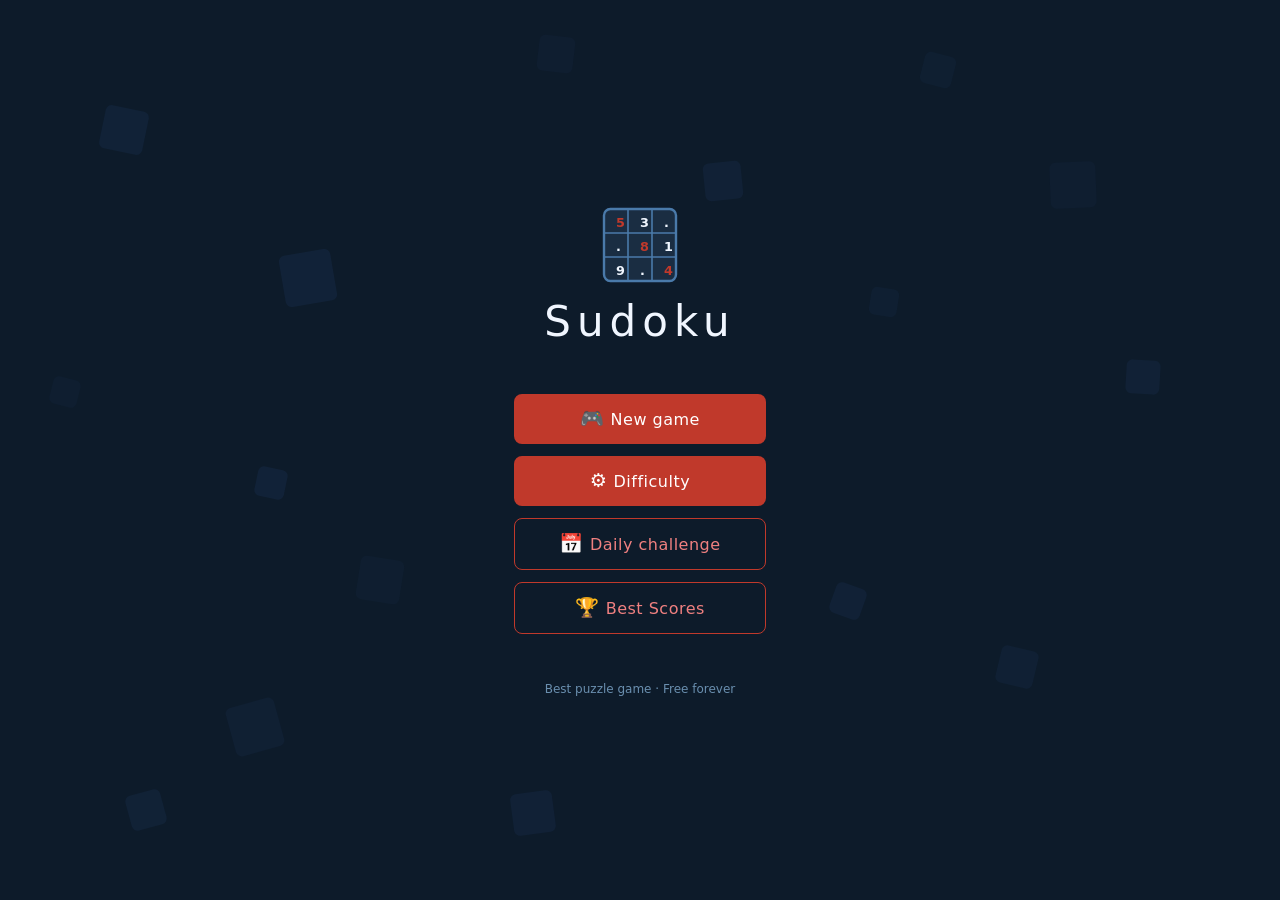
<file: index.html>
<!DOCTYPE html>
<html lang="en">
<head>
<meta charset="UTF-8">
<meta name="viewport" content="width=device-width, initial-scale=1.0, maximum-scale=1.0, user-scalable=no">
<title>Sudoku</title>
<meta name="apple-mobile-web-app-capable" content="yes">
<meta name="apple-mobile-web-app-status-bar-style" content="black-translucent">
<meta name="apple-mobile-web-app-title" content="Sudoku">
<meta name="theme-color" content="#0d1b2a">
<link rel="manifest" href="manifest.json">
<link rel="apple-touch-icon" href="/icon-192.svg">
<link rel="icon" type="image/svg+xml" href="/icon-192.svg">
<link rel="stylesheet" href="style.css">
</head>
<body>

<div id="splash" class="screen active">
  <div class="tile-bg" id="tile-bg"></div>
  <div class="splash-inner">
    <div class="logo">
      <svg viewBox="0 0 100 100" fill="none" xmlns="http://www.w3.org/2000/svg">
        <rect x="5" y="5" width="90" height="90" rx="8" stroke="#4a7aaa" stroke-width="3" fill="#1a2d42"/>
        <line x1="35" y1="5" x2="35" y2="95" stroke="#4a7aaa" stroke-width="2"/>
        <line x1="65" y1="5" x2="65" y2="95" stroke="#4a7aaa" stroke-width="2"/>
        <line x1="5" y1="35" x2="95" y2="35" stroke="#4a7aaa" stroke-width="2"/>
        <line x1="5" y1="65" x2="95" y2="65" stroke="#4a7aaa" stroke-width="2"/>
        <text x="20" y="28" fill="#c0392b" font-size="16" font-weight="bold">5</text>
        <text x="50" y="28" fill="#f0f6ff" font-size="16" font-weight="bold">3</text>
        <text x="80" y="28" fill="#f0f6ff" font-size="16" font-weight="bold">.</text>
        <text x="20" y="58" fill="#f0f6ff" font-size="16" font-weight="bold">.</text>
        <text x="50" y="58" fill="#c0392b" font-size="16" font-weight="bold">8</text>
        <text x="80" y="58" fill="#f0f6ff" font-size="16" font-weight="bold">1</text>
        <text x="20" y="88" fill="#f0f6ff" font-size="16" font-weight="bold">9</text>
        <text x="50" y="88" fill="#f0f6ff" font-size="16" font-weight="bold">.</text>
        <text x="80" y="88" fill="#c0392b" font-size="16" font-weight="bold">4</text>
      </svg>
      <div class="logo-text">Sudoku</div>
    </div>
    <div class="s-btns">
      <button class="s-btn" onclick="go('diff-scr')"><i class="ei">🎮</i>New game</button>
      <button class="s-btn" onclick="go('diff-scr')"><i class="ei">⚙️</i>Difficulty</button>
      <button class="s-btn ghost" onclick="dailyGame()"><i class="ei">📅</i>Daily challenge</button>
      <button class="s-btn ghost" onclick="showHS()"><i class="ei">🏆</i>Best Scores</button>
    </div>
    <div class="s-footer">Best puzzle game · Free forever</div>
  </div>
</div>

<div id="diff-scr" class="screen">
  <div style="flex:1;display:flex;align-items:center;justify-content:center;background:var(--bg)">
    <div class="diff-inner">
      <button class="back-btn" onclick="go('splash')"><i class="ei">⬅️</i> Back</button>
      <div class="scr-title">Choose difficulty</div>
      <div class="d-list">
        <div class="d-item" data-d="easy" onclick="pickD(this)">
          <div><div class="d-name">Easy</div><div class="d-desc">46 clues — great for beginners</div></div>
          <div class="pips"><span class="pip on"></span><span class="pip"></span><span class="pip"></span><span class="pip"></span></div>
        </div>
        <div class="d-item sel" data-d="medium" onclick="pickD(this)">
          <div><div class="d-name">Medium</div><div class="d-desc">36 clues — balanced challenge</div></div>
          <div class="pips"><span class="pip on"></span><span class="pip on"></span><span class="pip"></span><span class="pip"></span></div>
        </div>
        <div class="d-item" data-d="hard" onclick="pickD(this)">
          <div><div class="d-name">Hard</div><div class="d-desc">28 clues — needs strategy</div></div>
          <div class="pips"><span class="pip on"></span><span class="pip on"></span><span class="pip on"></span><span class="pip"></span></div>
        </div>
        <div class="d-item" data-d="expert" onclick="pickD(this)">
          <div><div class="d-name">Expert</div><div class="d-desc">22 clues — brutal logic</div></div>
          <div class="pips"><span class="pip on"></span><span class="pip on"></span><span class="pip on"></span><span class="pip on"></span></div>
        </div>
      </div>
      <button class="play-btn" onclick="startGame()"><i class="ei">▶️</i>Start game</button>
    </div>
  </div>
</div>

<div id="game-scr" class="screen">
  <div class="g-header">
    <div class="g-logo">
      <svg viewBox="0 0 100 100" fill="none" xmlns="http://www.w3.org/2000/svg">
        <rect x="5" y="5" width="90" height="90" rx="8" stroke="#4a7aaa" stroke-width="3" fill="#1a2d42"/>
        <line x1="35" y1="5" x2="35" y2="95" stroke="#4a7aaa" stroke-width="2"/>
        <line x1="65" y1="5" x2="65" y2="95" stroke="#4a7aaa" stroke-width="2"/>
        <line x1="5" y1="35" x2="95" y2="35" stroke="#4a7aaa" stroke-width="2"/>
        <line x1="5" y1="65" x2="95" y2="65" stroke="#4a7aaa" stroke-width="2"/>
        <text x="20" y="28" fill="#c0392b" font-size="16" font-weight="bold">5</text>
        <text x="50" y="28" fill="#f0f6ff" font-size="16" font-weight="bold">3</text>
        <text x="80" y="28" fill="#f0f6ff" font-size="16" font-weight="bold">.</text>
        <text x="20" y="58" fill="#f0f6ff" font-size="16" font-weight="bold">.</text>
        <text x="50" y="58" fill="#c0392b" font-size="16" font-weight="bold">8</text>
        <text x="80" y="58" fill="#f0f6ff" font-size="16" font-weight="bold">1</text>
        <text x="20" y="88" fill="#f0f6ff" font-size="16" font-weight="bold">9</text>
        <text x="50" y="88" fill="#f0f6ff" font-size="16" font-weight="bold">.</text>
        <text x="80" y="88" fill="#c0392b" font-size="16" font-weight="bold">4</text>
      </svg>
      Sudoku
    </div>
    <div class="h-icons">
      <button class="h-btn" onclick="togglePause()" id="pause-btn" title="Pause"><i class="ei" id="pause-icon">⏸️</i></button>
      <button class="h-btn" onclick="go('splash')" title="Menu"><i class="ei">🏠</i></button>
      <button class="h-btn" onclick="go('diff-scr')" title="New"><i class="ei">🔄</i></button>
    </div>
  </div>
  <div class="g-meta">
    <div class="m-diff"><i class="ei">🎯</i><span id="diff-lbl">Medium</span></div>
    <div class="m-timer"><i class="ei">⏱️</i><span id="timer">0:00</span></div>
    <div class="m-err" id="err-dots"></div>
  </div>
  <div class="g-body">
    <div class="g-body-inner">
      <div class="newbest-banner" id="newbest-banner">🏆 New Best Time!</div>
      <div class="grid-wrap">
        <div class="sudoku" id="grid"></div>
      </div>
      <div class="win-wrap" id="win-wrap">
        <div class="win-card">
          <div class="win-icon">🎉</div>
          <div class="win-title">Solved!</div>
          <div class="win-msg" id="win-msg">Excellent work</div>
          <div class="win-stats">
            <div class="ws">Time<span class="wv" id="wt">—</span></div>
            <div class="ws">Mistakes<span class="wv" id="wm">0</span></div>
            <div class="ws">Hints<span class="wv" id="wh">0</span></div>
          </div>
          <div class="win-btns">
            <button class="wb sec" onclick="go('splash')"><i class="ei">🏠</i>Menu</button>
            <button class="wb primary" onclick="startGame()"><i class="ei">▶️</i>Play again</button>
          </div>
        </div>
      </div>
      <div class="win-wrap" id="gameover-wrap">
        <div class="win-card go-card">
          <div class="win-icon">💔</div>
          <div class="win-title go-title">Game Over</div>
          <div class="win-msg">3 mistakes — better luck next time</div>
          <div class="win-stats">
            <div class="ws">Time<span class="wv" id="got">—</span></div>
            <div class="ws">Difficulty<span class="wv" id="god">—</span></div>
            <div class="ws">Hints<span class="wv" id="goh">0</span></div>
          </div>
          <div class="win-btns">
            <button class="wb sec" onclick="go('splash')"><i class="ei">🏠</i>Menu</button>
            <button class="wb primary go-btn" onclick="startGame()"><i class="ei">🔄</i>Try again</button>
          </div>
        </div>
      </div>
    </div>
    <div class="ctrl-row">
      <button class="c-btn" onclick="doUndo()"><i class="ei">↩️</i>Undo</button>
      <button class="c-btn" onclick="doErase()"><i class="ei">🧹</i>Erase</button>
      <button class="c-btn" onclick="doHint()"><i class="ei">💡</i>Hint <span id="hl">3</span></button>
      <div class="mode-wrap">
        <button class="m-btn on" onclick="setMode('normal')"><i class="ei">✏️</i>Normal</button>
        <button class="m-btn" onclick="setMode('notes')"><i class="ei">📝</i>Notes</button>
      </div>
    </div>
    <div class="keypad" id="keypad"></div>
    <div class="key-row2">
      <button class="key2" onclick="doUndo()"><i class="ei">↩️</i>Undo</button>
      <button class="key2" onclick="doErase()"><i class="ei">🧹</i>Erase</button>
      <button class="key2" onclick="doHint()"><i class="ei">💡</i>Hint</button>
      <button class="key2" onclick="go('diff-scr')"><i class="ei">🎚️</i>Level</button>
    </div>
  </div>
</div>

<!-- High Score Modal -->
<div class="hs-overlay" id="hs-overlay">
  <div class="hs-card">
    <div class="hs-title">🏆 Best Scores</div>
    <table class="hs-table" id="hs-table">
      <thead><tr><th>Difficulty</th><th>Best Time</th><th>Mistakes</th></tr></thead>
      <tbody id="hs-body"></tbody>
    </table>
    <button class="hs-close" onclick="hideHS()">Close</button>
  </div>
</div>

<script src="app.js"></script>
<script>
if ('serviceWorker' in navigator) {
  navigator.serviceWorker.register('./sw.js').then((reg) => {
    console.log('Service Worker registered', reg);
  }).catch((err) => {
    console.log('Service Worker registration failed', err);
  });
}
</script>
</body>
</html>
</file>
<file: style.css>
*{box-sizing:border-box;margin:0;padding:0;-webkit-tap-highlight-color:transparent}
:root{
  --bg:#0d1b2a;--bg2:#142032;--bg3:#1a2d42;--bg4:#1f3550;
  --accent:#c0392b;--accent2:#e74c3c;--accent-dim:#7a1f18;
  --txt:#f0f6ff;--txt2:#b8cfe8;--txt3:#6a8faf;
  --border:#1e3550;--border2:#2a4a6a;--border3:#4a7aaa;
  --cell-a:#0f1d2e;--cell-b:#131f30;--cell-sel:#1c3d62;--cell-hi:#152840;--cell-same:#1a2e45;
}
body{font-family:system-ui,-apple-system,sans-serif;background:var(--bg);color:var(--txt);min-height:100vh;overflow-x:hidden;user-select:none}
.screen{display:none;min-height:100vh;flex-direction:column}
.screen.active{display:flex}

.tile-bg{position:absolute;inset:0;pointer-events:none;overflow:hidden;z-index:0}
.sq{position:absolute;border-radius:6px;background:#1a3050}

/* SPLASH */
#splash{position:relative;align-items:center;justify-content:center;background:var(--bg)}
.splash-inner{position:relative;z-index:1;display:flex;flex-direction:column;align-items:center;width:100%;max-width:300px;padding:2rem 1.5rem}
.logo{margin-bottom:3rem;text-align:center}
.logo svg{width:80px;height:80px}
.logo-text{font-size:42px;font-weight:200;letter-spacing:6px;color:#f0f6ff;margin-top:.5rem}
.s-btns{display:flex;flex-direction:column;gap:12px;width:100%}
.s-btn{background:var(--accent);color:#fff;border:none;border-radius:8px;padding:15px;font-size:16px;letter-spacing:.5px;cursor:pointer;transition:background .15s;font-family:inherit;font-weight:500}
.s-btn:hover{background:var(--accent2)}
.s-btn.ghost{background:transparent;border:1.5px solid var(--accent);color:#f08080}
.s-btn.ghost:hover{background:var(--accent);color:#fff}
.s-footer{margin-top:3rem;font-size:12px;color:var(--txt3);text-align:center}

/* DIFFICULTY */
#diff-scr{background:var(--bg);align-items:center;justify-content:center}
.diff-inner{width:100%;max-width:300px;padding:2rem 1.5rem}
.back-btn{display:flex;align-items:center;gap:6px;color:var(--txt2);font-size:14px;cursor:pointer;border:none;background:none;margin-bottom:2rem;font-family:inherit;padding:0}
.back-btn:hover{color:var(--txt)}
.scr-title{font-size:22px;font-weight:400;color:#f0f6ff;margin-bottom:1.5rem}
.d-list{display:flex;flex-direction:column;gap:10px}
.d-item{background:var(--bg2);border:1px solid var(--border2);border-radius:10px;padding:14px 16px;cursor:pointer;display:flex;align-items:center;justify-content:space-between;transition:all .15s}
.d-item:hover,.d-item.sel{border-color:var(--accent);background:var(--bg3)}
.d-name{font-size:16px;color:#e8f2ff;margin-bottom:2px;font-weight:500}
.d-desc{font-size:12px;color:var(--txt2)}
.pips{display:flex;gap:4px}
.pip{width:8px;height:8px;border-radius:50%;background:var(--border2)}
.pip.on{background:var(--accent)}
.play-btn{width:100%;margin-top:1.5rem;background:var(--accent);color:#fff;border:none;border-radius:8px;padding:15px;font-size:16px;cursor:pointer;font-family:inherit;transition:background .15s;font-weight:500}
.play-btn:hover{background:var(--accent2)}

/* GAME */
#game-scr{background:var(--bg);flex-direction:column}
.g-header{background:var(--bg2);border-bottom:1px solid var(--border);padding:10px 16px;display:flex;align-items:center;justify-content:space-between;flex-shrink:0}
.g-logo{display:flex;align-items:center;gap:8px;font-size:18px;font-weight:300;letter-spacing:3px;color:#f0f6ff}
.g-logo svg{width:28px;height:28px}
.h-icons{display:flex;gap:6px}
.h-btn{width:32px;height:32px;border-radius:6px;border:none;background:transparent;color:#b8cfe8;cursor:pointer;display:flex;align-items:center;justify-content:center;font-size:18px;transition:all .15s;font-family:inherit}
.h-btn:hover{background:var(--bg3);color:#f0f6ff}

.g-meta{background:var(--bg2);border-bottom:1px solid var(--border);padding:7px 16px;display:flex;align-items:center;justify-content:space-between;flex-shrink:0}
.m-diff{font-size:13px;color:#b8cfe8;display:flex;align-items:center;gap:5px}
.m-pip{width:7px;height:7px;border-radius:50%;background:var(--accent);flex-shrink:0}
.m-timer{font-size:16px;font-weight:600;color:#f0f6ff;font-variant-numeric:tabular-nums;letter-spacing:1px;display:flex;align-items:center;gap:5px}
.m-timer i{font-size:13px;color:#b8cfe8}
.m-err{display:flex;gap:4px;align-items:center}
.e-dot{width:9px;height:9px;border-radius:50%;border:1.5px solid var(--accent)}
.e-dot.on{background:var(--accent)}

.g-body{flex:1;display:flex;flex-direction:column;align-items:center;padding:14px 12px 10px;gap:10px;overflow-y:auto}
.g-body-inner{position:relative;flex:1;display:flex;flex-direction:column;align-items:center;width:100%;gap:10px}

/* Grid */
.grid-wrap{width:100%;max-width:min(430px,calc(100vw - 24px));aspect-ratio:1;position:relative}
.sudoku{display:grid;grid-template-columns:repeat(9,1fr);width:100%;height:100%;border:2px solid #4a7aaa;border-radius:3px;overflow:hidden}

.cell{display:flex;align-items:center;justify-content:center;cursor:pointer;font-size:clamp(13px,3.8vw,22px);font-weight:600;color:#c8dff5;background:var(--cell-a);border:0.5px solid #1e3550;transition:background .08s;aspect-ratio:1;position:relative}
.cell:nth-child(3n){border-right:1.5px solid #4a7aaa}
.cell:nth-child(9n){border-right:.5px solid #1e3550}
.row-end{border-bottom:1.5px solid #4a7aaa}
.cell.alt{background:var(--cell-b)}
.cell.given{color:#f0f8ff;font-weight:700}
.cell.selected{background:#1c3d62!important;color:#ffffff!important}
.cell.hi{background:#152840}
.cell.same{background:#1a2e45;color:#e0f0ff}
.cell.wrong{color:#ff6b6b!important;font-weight:700}
.cell.hint-flash{animation:hf .5s}
@keyframes hf{0%{background:#1c3d62}50%{background:#1e4a30}100%{background:#152840}}
.notes-g{display:grid;grid-template-columns:repeat(3,1fr);grid-template-rows:repeat(3,1fr);width:100%;height:100%;padding:1px}
.nn{display:flex;align-items:center;justify-content:center;font-size:clamp(6px,1vw,8px);color:#7aabcc;line-height:1;font-weight:500}

/* Controls */
.ctrl-row{display:flex;align-items:center;gap:6px;width:100%;max-width:430px;flex-wrap:wrap}
.c-btn{background:var(--bg2);border:1px solid var(--border2);color:#c8dff5;border-radius:8px;padding:7px 10px;cursor:pointer;font-size:13px;display:flex;align-items:center;gap:5px;transition:all .15s;font-family:inherit;flex:1;font-weight:500}
.c-btn:hover{border-color:var(--border3);color:#f0f6ff;background:var(--bg3)}
.c-btn i{font-size:14px}
.mode-wrap{display:flex;background:var(--bg2);border:1px solid var(--border2);border-radius:8px;overflow:hidden;flex-shrink:0}
.m-btn{border:none;background:transparent;color:#b8cfe8;padding:7px 12px;cursor:pointer;font-size:12px;font-family:inherit;transition:all .15s;font-weight:500}
.m-btn.on{background:var(--accent);color:#fff}

/* Keypad */
.keypad{display:grid;grid-template-columns:repeat(5,1fr);gap:5px;width:100%;max-width:430px}
.key{height:50px;background:var(--bg2);border:1px solid var(--border2);border-radius:8px;cursor:pointer;font-size:clamp(18px,4.5vw,26px);font-weight:700;color:#e8f4ff;display:flex;align-items:center;justify-content:center;transition:all .12s;position:relative;font-family:inherit}
.key:hover{background:var(--bg3);border-color:var(--border3);color:#fff}
.key:active{transform:scale(0.93);background:var(--accent-dim);border-color:var(--accent)}
.key.used{opacity:.2;pointer-events:none}
.key .rem{position:absolute;bottom:3px;right:5px;font-size:9px;color:#6a8faf;font-weight:400}
.key i{font-size:17px;color:#b8cfe8}
.key-row2{display:grid;grid-template-columns:repeat(4,1fr);gap:5px;width:100%;max-width:430px}
.key2{height:44px;background:var(--bg2);border:1px solid var(--border2);border-radius:8px;cursor:pointer;font-size:13px;color:#b8cfe8;display:flex;align-items:center;justify-content:center;gap:5px;transition:all .15s;font-family:inherit;font-weight:500}
.key2:hover{background:var(--bg3);border-color:var(--border3);color:#f0f6ff}
.key2 i{font-size:14px}

/* Win */
.win-wrap{display:none;position:absolute;inset:0;z-index:50;background:rgba(8,14,22,.88);align-items:center;justify-content:center}
.win-wrap.show{display:flex}
.win-card{background:var(--bg2);border:1px solid var(--border3);border-radius:16px;padding:2rem 1.5rem;text-align:center;width:100%;max-width:290px}
.win-icon{font-size:44px;margin-bottom:.5rem}
.win-title{font-size:28px;font-weight:300;letter-spacing:2px;color:#f0f6ff;margin-bottom:.25rem}
.win-msg{font-size:14px;color:#b8cfe8;margin-bottom:1.5rem}
.win-stats{display:grid;grid-template-columns:repeat(3,1fr);gap:8px;margin-bottom:1.5rem}
.ws{background:var(--bg3);border-radius:8px;padding:10px 6px;font-size:11px;color:#b8cfe8}
.ws .wv{font-size:20px;font-weight:600;color:#f0f6ff;display:block;margin-top:3px}
.win-btns{display:flex;gap:8px}
.wb{flex:1;border-radius:8px;padding:12px;font-size:14px;cursor:pointer;font-family:inherit;border:none;font-weight:500}
.wb.primary{background:var(--accent);color:#fff}
.wb.primary:hover{background:var(--accent2)}
.wb.sec{background:var(--bg3);color:#b8cfe8;border:1px solid var(--border2)}
.wb.sec:hover{color:#f0f6ff}
.go-card{border-color:#c0392b}
.go-title{color:#ff8a8a}
.go-btn{background:#c0392b}
.go-btn:hover{background:#e74c3c}
.box-chase{position:absolute;pointer-events:none;z-index:46;border-radius:5px}

@media(max-width:380px){.key{height:44px}.key2{height:38px}.keypad{gap:3px}.key-row2{gap:3px}.cell{font-size:clamp(11px,3.2vw,16px)}}
@media(orientation:landscape)and(max-height:500px){
  .g-body{flex-direction:row;flex-wrap:wrap;align-items:flex-start;justify-content:center;padding:6px;gap:6px}
  .grid-wrap{max-width:min(260px,44vw)}.keypad,.key-row2,.ctrl-row{max-width:260px}.key{height:36px}.key2{height:32px}
}

/* ===== High Score Modal ===== */
.hs-overlay{display:none;position:fixed;inset:0;z-index:200;background:rgba(8,14,22,.92);align-items:center;justify-content:center}
.hs-overlay.show{display:flex}
.hs-card{background:var(--bg2);border:1px solid var(--border3);border-radius:16px;padding:1.75rem 1.5rem;width:100%;max-width:300px;text-align:center}
.hs-title{font-size:22px;font-weight:300;letter-spacing:3px;color:#f0f6ff;margin-bottom:1.25rem}
.hs-table{width:100%;border-collapse:collapse;margin-bottom:1.25rem}
.hs-table th{font-size:11px;color:var(--txt3);text-transform:uppercase;letter-spacing:.8px;padding:4px 6px;border-bottom:1px solid var(--border2);text-align:left}
.hs-table td{padding:8px 6px;font-size:14px;color:var(--txt2);border-bottom:1px solid var(--border)}
.hs-table td.val{color:#f0f6ff;font-weight:600;font-variant-numeric:tabular-nums}
.hs-table tr.no-score td{color:var(--txt3);font-style:italic}
.hs-empty{color:var(--txt3);font-size:13px;margin-bottom:1rem}
.hs-close{width:100%;background:var(--bg3);border:1px solid var(--border2);color:#b8cfe8;border-radius:8px;padding:11px;font-size:14px;cursor:pointer;font-family:inherit;transition:all .15s}
.hs-close:hover{color:#f0f6ff;border-color:var(--border3)}
/* New best banner */
.newbest-banner{display:none;position:absolute;top:8px;left:50%;transform:translate(-50%,-18px) scale(.85);background:linear-gradient(135deg,#ffd700,#ffaa00);color:#1a0800;font-weight:800;font-size:15px;padding:10px 22px;border-radius:24px;box-shadow:0 6px 22px rgba(255,180,0,.5);z-index:80;opacity:0;pointer-events:none;letter-spacing:.3px;transition:transform .4s cubic-bezier(.34,1.56,.64,1),opacity .3s;white-space:nowrap}
.newbest-banner.show{display:block;opacity:1;transform:translate(-50%,0) scale(1)}
/* ===== Correct / wrong feedback animations ===== */
@keyframes correctPop{0%{transform:scale(1)}32%{transform:scale(1.26)}58%{transform:scale(.93)}78%{transform:scale(1.05)}100%{transform:scale(1)}}
@keyframes correctGlow{0%{box-shadow:inset 0 0 0 0 rgba(110,231,183,0)}38%{box-shadow:inset 0 0 16px 5px rgba(110,231,183,.85)}100%{box-shadow:inset 0 0 0 0 rgba(110,231,183,0)}}
.cell.correct-burst{animation:correctPop .48s cubic-bezier(.34,1.56,.64,1),correctGlow .6s ease-out;z-index:6;color:#9af8d2!important;transition:color .5s ease .15s}

@keyframes wrongShake{0%,100%{transform:translateX(0) rotate(0)}14%{transform:translateX(-7px) rotate(-3deg)}30%{transform:translateX(6px) rotate(2.5deg)}46%{transform:translateX(-5px) rotate(-2deg)}62%{transform:translateX(4px) rotate(1.3deg)}78%{transform:translateX(-2px) rotate(-.6deg)}92%{transform:translateX(1px) rotate(0)}}
@keyframes wrongGlow{0%{box-shadow:inset 0 0 0 0 rgba(231,76,60,0)}35%{box-shadow:inset 0 0 16px 5px rgba(231,76,60,.78)}100%{box-shadow:inset 0 0 0 0 rgba(231,76,60,0)}}
.cell.wrong-burst{animation:wrongShake .42s ease,wrongGlow .58s ease;z-index:6}

@keyframes lineSweep{0%{box-shadow:inset 0 0 0 0 rgba(255,206,84,0)}45%{box-shadow:inset 0 0 17px 5px rgba(255,206,84,.88)}100%{box-shadow:inset 0 0 0 0 rgba(255,206,84,0)}}
.cell.line-sweep{animation:lineSweep .52s ease;z-index:4}

.ripple{position:absolute;border-radius:50%;transform:translate(-50%,-50%) scale(.25);background:var(--rc,rgba(255,255,255,.5));opacity:.85;pointer-events:none;z-index:35;animation:rippleExpand .55s cubic-bezier(.22,.81,.36,1) forwards}
@keyframes rippleExpand{0%{transform:translate(-50%,-50%) scale(.25);opacity:.75}100%{transform:translate(-50%,-50%) scale(2.7);opacity:0}}

.particle{position:absolute;border-radius:50%;pointer-events:none;z-index:40;transform:translate(-50%,-50%);animation-name:particleFly;animation-timing-function:cubic-bezier(.2,.7,.3,1);animation-fill-mode:forwards}
@keyframes particleFly{0%{transform:translate(-50%,-50%) scale(1);opacity:1}100%{transform:translate(calc(-50% + var(--dx)),calc(-50% + var(--dy))) scale(.25);opacity:0}}

.confetti{position:absolute;width:6px;height:11px;pointer-events:none;z-index:60;border-radius:1px;animation-name:confettiFall;animation-timing-function:cubic-bezier(.25,.46,.45,.94);animation-fill-mode:forwards}
@keyframes confettiFall{0%{transform:translateY(0) translateX(0) rotate(0deg);opacity:1}100%{transform:translateY(440px) translateX(var(--drift)) rotate(var(--rot));opacity:0}}

/* ===== running chase lights ===== */
.light-chase{position:absolute;inset:-7px;pointer-events:none;z-index:45;border-radius:8px}
.lbulb{position:absolute;width:6px;height:6px;border-radius:50%;background:#fff3b0;box-shadow:0 0 3px 1px rgba(255,235,150,.4);transform:translate(-50%,-50%);opacity:.16;animation:bulbChase 1.1s linear infinite;animation-play-state:paused}
.light-chase.on .lbulb{animation-play-state:running}
@keyframes bulbChase{0%,84%{opacity:.16;box-shadow:0 0 3px 1px rgba(255,235,150,.3);transform:translate(-50%,-50%) scale(1)}90%{opacity:1;box-shadow:0 0 11px 4px rgba(255,235,150,.95);transform:translate(-50%,-50%) scale(1.5)}100%{opacity:.16;transform:translate(-50%,-50%) scale(1)}}

/* ===== Cute emoji icon styles ===== */
.ei{font-style:normal;font-size:1.15em;line-height:1;display:inline-block}
.s-btn .ei{font-size:1.2em;margin-right:6px}
.h-btn .ei{font-size:18px}
.c-btn .ei{font-size:15px;margin-right:2px}
.key2 .ei{font-size:16px;margin-right:3px}
.m-btn .ei{font-size:13px;margin-right:2px}
.m-timer .ei{font-size:14px;margin-right:2px;color:#b8cfe8}
.m-diff .ei{font-size:13px;margin-right:3px}
.wb .ei{font-size:15px;margin-right:4px}
.play-btn .ei{font-size:1.1em;margin-right:6px}
/* ===== praise toast ===== */
.praise-toast{position:absolute;top:8px;left:50%;max-width:88%;text-align:center;transform:translate(-50%,-18px) scale(.85);background:linear-gradient(135deg,#ff7e5f,#feb47b);color:#1a0f06;font-weight:800;font-size:14px;padding:9px 18px;border-radius:24px;box-shadow:0 6px 22px rgba(255,140,80,.45);z-index:65;opacity:0;pointer-events:none;letter-spacing:.3px;transition:transform .35s cubic-bezier(.34,1.56,.64,1),opacity .3s}
.praise-toast.show{opacity:1;transform:translate(-50%,0) scale(1);animation:toastWiggle .6s ease .15s}
.praise-toast.big{font-size:17px;padding:12px 24px;background:linear-gradient(135deg,#ffd86b,#ff6b6b,#7c4dff);background-size:220% 220%;color:#fff;text-shadow:0 1px 3px rgba(0,0,0,.35);box-shadow:0 10px 30px rgba(255,107,107,.5);animation:toastWiggle .6s ease .15s,toastGradient 1.5s ease infinite}
@keyframes toastWiggle{0%,100%{transform:translate(-50%,0) rotate(0)}25%{transform:translate(-50%,0) rotate(-2deg)}75%{transform:translate(-50%,0) rotate(2deg)}}
@keyframes toastGradient{0%{background-position:0% 50%}50%{background-position:100% 50%}100%{background-position:0% 50%}}
</file>
